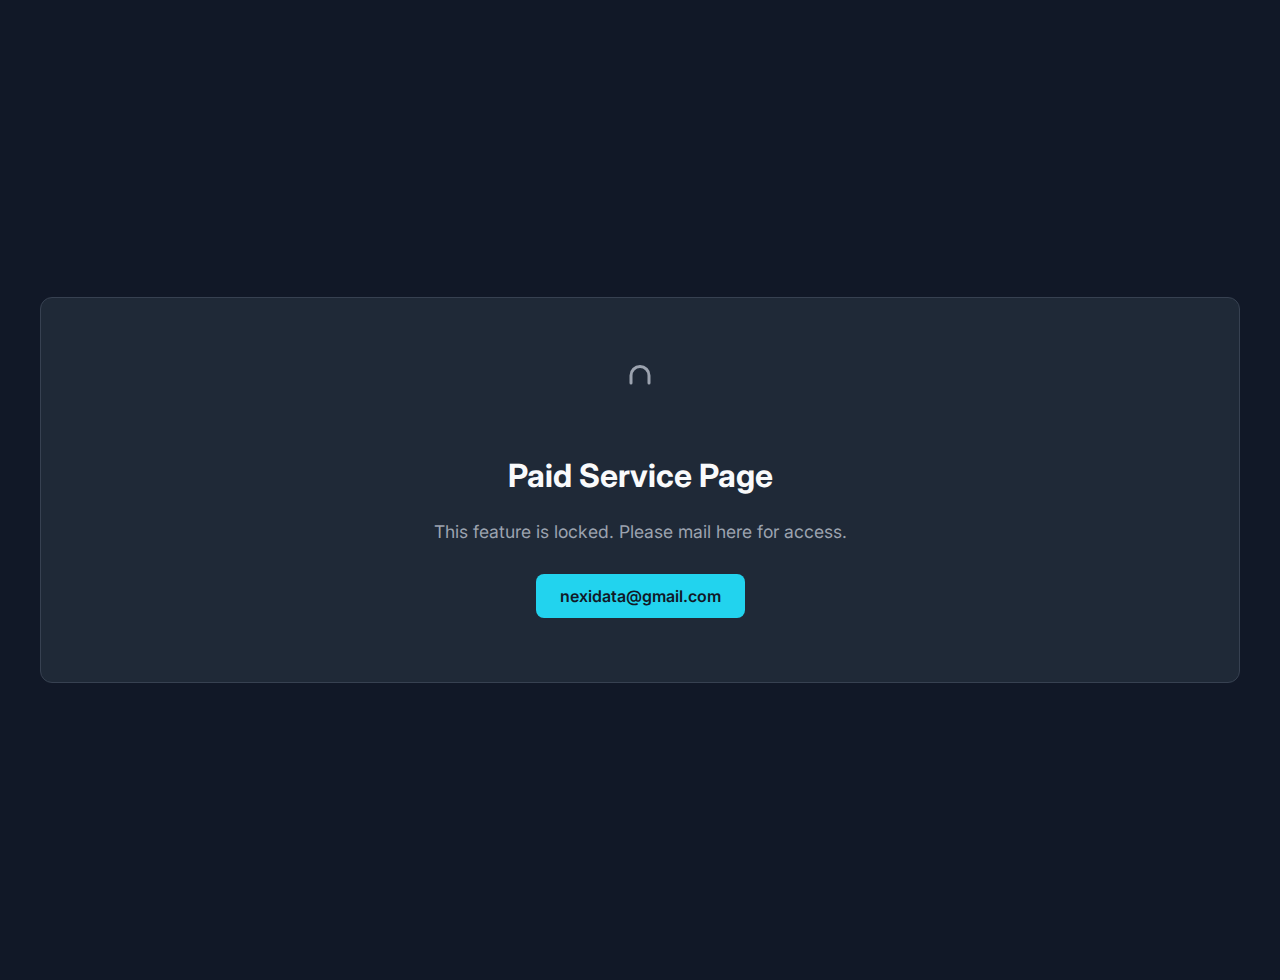
<file: comscore.html>
<!DOCTYPE html>
<html lang="en">
<head>
    <meta charset="UTF-8">
    <meta name="viewport" content="width=device-width, initial-scale=1.0">
    <title>Feature Locked</title>
    <link href="https://fonts.googleapis.com/css2?family=Inter:wght@400;500;600;700&display=swap" rel="stylesheet">
    <style>
        :root {
            --bg-color: #111827;
            --card-color: #1f2937;
            --border-color: #374151;
            --text-primary: #f9fafb;
            --text-secondary: #9ca3af;
            --accent-1: #22d3ee;
        }
        body {
            font-family: 'Inter', sans-serif;
            background-color: var(--bg-color);
            color: var(--text-primary);
            display: flex;
            justify-content: center;
            align-items: center;
            min-height: 100vh;
            padding: 2rem;
        }
        .container {
            width: 100%;
            max-width: 1400px;
            margin: 0 auto;
        }
        .locked-container {
            background-color: var(--card-color);
            border: 1px solid var(--border-color);
            border-radius: 0.75rem;
            padding: 4rem;
            display: flex;
            flex-direction: column;
            justify-content: center;
            align-items: center;
            text-align: center;
        }
        .locked-container .lock-icon {
            width: 48px;
            height: 48px;
            margin-bottom: 1.5rem;
            color: var(--text-secondary);
        }
        .locked-container h1 {
            font-size: 2rem;
            font-weight: 700;
            color: var(--text-primary);
            margin-bottom: 0.5rem;
        }
        .locked-container p {
            font-size: 1.1rem;
            color: var(--text-secondary);
            margin-bottom: 2rem;
        }
        .locked-container .mail-link {
            padding: 12px 24px;
            background-color: var(--accent-1);
            color: var(--bg-color);
            text-decoration: none;
            border-radius: 0.5rem;
            font-weight: 600;
            font-size: 1rem;
            transition: all 0.2s;
        }
        .locked-container .mail-link:hover {
            transform: translateY(-2px);
            box-shadow: 0 4px 20px rgba(34, 211, 238, 0.2);
        }
    </style>
</head>
<body>
    <div class="container">
        <div class="locked-container">
            <svg class="lock-icon" xmlns="http://www.w3.org/2000/svg" fill="none" viewBox="0 0 24 24" stroke-width="1.5" stroke="currentColor">
                <path stroke-linecap="round" stroke-linejoin="round" d="M16.5 10.5V6.75a4.5 4.5 0 10-9 0v3.75m-.75A1.5 1.5 0 005.25 12v7.5a1.5 1.5 0 001.5 1.5h8.25a1.5 1.5 0 001.5-1.5v-7.5a1.5 1.5 0 00-1.5-1.5H16.5z" />
            </svg>
            <h1>Paid Service Page</h1>
            <p>This feature is locked. Please mail here for access.</p>
            <a href="mailto:nexidata@gmail.com" class="mail-link">nexidata@gmail.com</a>
        </div>
    </div>
</body>
</html>
</file>
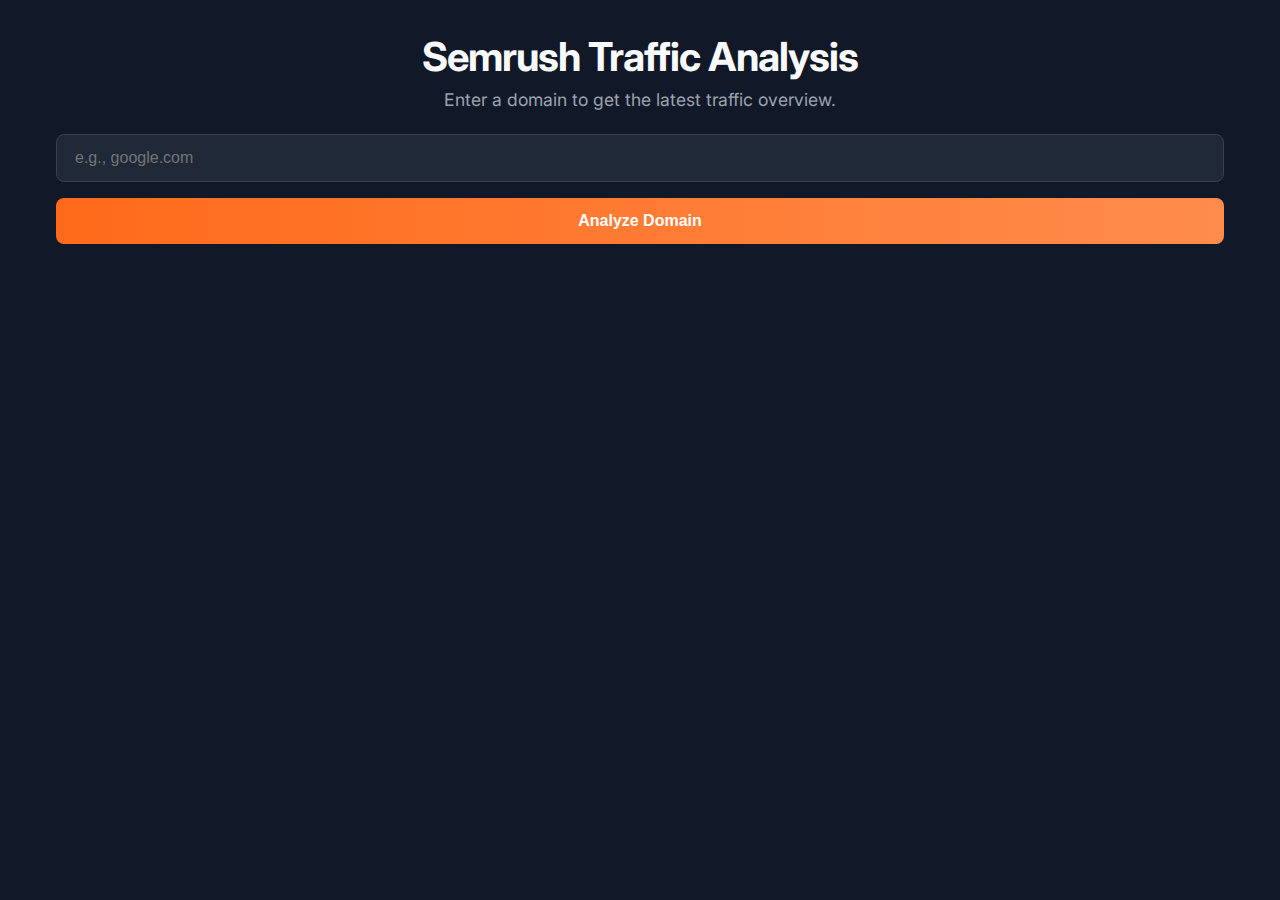
<file: semrush.html>
<!DOCTYPE html>
<html lang="en">
<head>
    <meta charset="UTF-8">
    <meta name="viewport" content="width=device-width, initial-scale=1.0">
    <title>Semrush Traffic Analysis</title>
    
    <!-- Google Fonts -->
    <link rel="preconnect" href="https://fonts.googleapis.com">
    <link rel="preconnect" href="https://fonts.gstatic.com" crossorigin>
    <link href="https://fonts.googleapis.com/css2?family=Inter:wght@400;500;600;700&display=swap" rel="stylesheet">

    <style>
        :root {
            --bg-color: #111827;
            --card-color: #1f2937;
            --border-color: #374151;
            --text-primary: #f9fafb;
            --text-secondary: #9ca3af;
            --accent-1: #ff6a1a; /* Semrush Orange */
        }
        * { box-sizing: border-box; margin: 0; padding: 0; }
        html { scroll-behavior: smooth; }
        body {
            font-family: 'Inter', sans-serif;
            background-color: var(--bg-color);
            color: var(--text-primary);
            padding: 2rem;
        }
        .container {
            width: 100%;
            max-width: 1400px;
            margin: 0 auto;
        }
        .card {
            background-color: var(--card-color);
            border-radius: 0.75rem;
            padding: 1.5rem;
            border: 1px solid var(--border-color);
            margin-bottom: 2rem;
        }
        .form-card { text-align: center; border: none; background-color: transparent; padding-top: 0; }
        .form-card h1 { font-size: 2.5rem; font-weight: 700; letter-spacing: -1px; }
        .form-card p { margin-top: 0.5rem; color: var(--text-secondary); font-size: 1.1rem; margin-bottom: 1.5rem; }
        
        .url-input-group { display: flex; gap: 0.5rem; margin-bottom: 1rem; }
        .url-input { flex-grow: 1; padding: 14px 18px; font-size: 1rem; background-color: var(--card-color); color: var(--text-primary); border: 1px solid var(--border-color); border-radius: 0.5rem; transition: all 0.2s; }
        .url-input:focus { outline: none; border-color: var(--accent-1); box-shadow: 0 0 0 4px rgba(255, 106, 26, 0.2); }
        .analyze-btn { width: 100%; background-image: linear-gradient(to right, var(--accent-1), #ff8c4c); color: white; font-size: 1rem; font-weight: 600; padding: 14px 20px; border: none; border-radius: 0.5rem; cursor: pointer; transition: all 0.2s; }
        .analyze-btn:hover { transform: translateY(-2px); box-shadow: 0 4px 20px rgba(255, 106, 26, 0.2); }
        
        .fade-in { animation: fadeInAnimation 0.7s ease-in-out forwards; }
        @keyframes fadeInAnimation { from { opacity: 0; transform: translateY(10px); } to { opacity: 1; transform: translateY(0); } }

        .scorecard-section { display: none; grid-template-columns: repeat(auto-fit, minmax(250px, 1fr)); gap: 1.5rem; margin-bottom: 2rem; }
        .scorecard-group { border-left: 4px solid var(--accent-1); padding-left: 1.5rem; }
        .scorecard-group h2 { font-size: 1.25rem; margin-bottom: 1rem; font-weight: 600; }
        .scorecard-group h3 { font-size: 1rem; font-weight: 600; color: var(--text-secondary); margin-top: 1.5rem; margin-bottom: 1rem; }
        .scorecard-grid { display: grid; grid-template-columns: repeat(auto-fit, minmax(140px, 1fr)); gap: 1rem; }
        .scorecard { background-color: var(--bg-color); border: 1px solid var(--border-color); border-radius: 0.5rem; padding: 1rem; text-align: center; }
        .scorecard .value { font-size: 1.75rem; font-weight: 700; color: var(--accent-1); }
        .scorecard .label { font-size: 0.85rem; color: var(--text-secondary); margin-top: 0.25rem; }
        .scorecard .change { font-size: 0.8rem; margin-top: 0.5rem; }
        .change.positive { color: #a3e635; }
        .change.negative { color: #f472b6; }

        .loader { display: none; margin: 3rem auto 0; width: 48px; height: 48px; border: 5px solid var(--border-color); border-bottom-color: var(--accent-1); border-radius: 50%; animation: rotation 1s linear infinite; }
        @keyframes rotation { 0% { transform: rotate(0deg); } 100% { transform: rotate(360deg); } }
        .error-message { text-align: center; padding: 1rem; background-color: #991b1b; color: #fecaca; border: 1px solid #ef4444; border-radius: 0.5rem; font-weight: 500; margin-top: 2rem; }
    </style>
</head>
<body>
    <div class="container">
        <section class="card form-card">
            <h1>Semrush Traffic Analysis</h1>
            <p>Enter a domain to get the latest traffic overview.</p>
            <form id="semrushForm">
                <div class="url-input-group">
                    <input type="text" id="domainInput" class="url-input" placeholder="e.g., google.com">
                </div>
                <button type="submit" id="analyzeBtn" class="analyze-btn">Analyze Domain</button>
            </form>
        </section>

        <div id="loader" class="loader"></div>
        <div id="results-container"></div>

        <section id="scorecard-section" class="scorecard-section"></section>
    </div>

    <script>
    (() => {
        const semrushForm = document.getElementById('semrushForm');
        const domainInput = document.getElementById('domainInput');
        const loader = document.getElementById('loader');
        const resultsContainer = document.getElementById('results-container');
        const scorecardSection = document.getElementById('scorecard-section');
        
        // IMPORTANT: Replace this with your actual Google Apps Script URL
        const APPS_SCRIPT_URL = 'https://script.google.com/macros/s/AKfycbxoJiLDg6IRq5Whm05syo_km-y4u_NSvn4v7nKzK5J3-e5uHvLMRvexGF_iw5Da130nzQ/exec';

        semrushForm.addEventListener('submit', async (event) => {
            event.preventDefault();
            const domain = domainInput.value.trim();
            if (!domain) {
                resultsContainer.innerHTML = `<div class="error-message">Please enter a domain.</div>`;
                return;
            }

            loader.style.display = 'block';
            resultsContainer.innerHTML = '';
            scorecardSection.style.display = 'none';
            scorecardSection.innerHTML = '';

            try {
                const response = await fetch(`${APPS_SCRIPT_URL}?domain=${encodeURIComponent(domain)}`);
                const result = await response.json();

                if (result.error) {
                    throw new Error(result.error);
                }

                displayScorecards(result);

            } catch (error) {
                resultsContainer.innerHTML = `<div class="error-message">⚠️ Error: ${error.message}</div>`;
            } finally {
                loader.style.display = 'none';
            }
        });

        function displayScorecards(data) {
            scorecardSection.innerHTML = ''; // Clear previous results

            const createScorecard = (title, value, prevValue, formatFn) => {
                const val = formatFn(value);
                let changeHtml = '';
                if (prevValue !== undefined && prevValue !== null) {
                    const change = value - prevValue;
                    const changePercent = prevValue !== 0 ? (change / prevValue * 100).toFixed(1) : 0;
                    const changeClass = change >= 0 ? 'positive' : 'negative';
                    const sign = change >= 0 ? '+' : '';
                    changeHtml = `<div class="change ${changeClass}">${sign}${changePercent}%</div>`;
                }
                return `
                    <div class="scorecard">
                        <div class="value">${val}</div>
                        <div class="label">${title}</div>
                        ${changeHtml}
                    </div>`;
            };

            const formatNumber = (num) => num.toLocaleString();
            const formatPercent = (num) => `${(num * 100).toFixed(1)}%`;
            const formatSeconds = (num) => `${num}s`;
            const formatFloat = (num) => num.toFixed(2);

            const overviewHTML = `
                <div class="scorecard-group">
                    <h2>Overview - ${data.display_date}</h2>
                    <div class="scorecard-grid">
                        ${createScorecard('Visits', data.visits, data.prev_visits, formatNumber)}
                        ${createScorecard('Unique Users', data.users, data.prev_users, formatNumber)}
                        ${createScorecard('Bounce Rate', data.bounce_rate, data.prev_bounce_rate, formatPercent)}
                        ${createScorecard('Pages / Visit', data.pages_per_visit, data.prev_pages_per_visit, formatFloat)}
                        ${createScorecard('Avg. Time on Site', data.time_on_site, data.prev_time_on_site, formatSeconds)}
                    </div>
                </div>`;

            const trafficSourcesHTML = `
                <div class="scorecard-group">
                    <h2>Traffic Sources</h2>
                    <div class="scorecard-grid">
                        ${createScorecard('Direct', data.direct, data.prev_direct, formatNumber)}
                        ${createScorecard('Search', data.search, (data.prev_search_organic + data.prev_search_paid), formatNumber)}
                        ${createScorecard('Referral', data.referral, data.prev_referral, formatNumber)}
                        ${createScorecard('Social', data.social, (data.prev_social_organic + data.prev_social_paid), formatNumber)}
                        ${createScorecard('Mail', data.mail, data.prev_mail, formatNumber)}
                        ${createScorecard('Display Ads', data.display_ad, data.prev_display_ad, formatNumber)}
                    </div>
                </div>`;
            
            const deviceShareHTML = `
                 <div class="scorecard-group">
                    <h2>Device Share</h2>
                    <div class="scorecard-grid">
                        ${createScorecard('Desktop', data.desktop_share, null, formatPercent)}
                        ${createScorecard('Mobile', data.mobile_share, null, formatPercent)}
                    </div>
                </div>`;

            scorecardSection.innerHTML = overviewHTML + trafficSourcesHTML + deviceShareHTML;
            scorecardSection.style.display = 'grid';
        }
    })();
    </script>
</body>
</html>
</file>
